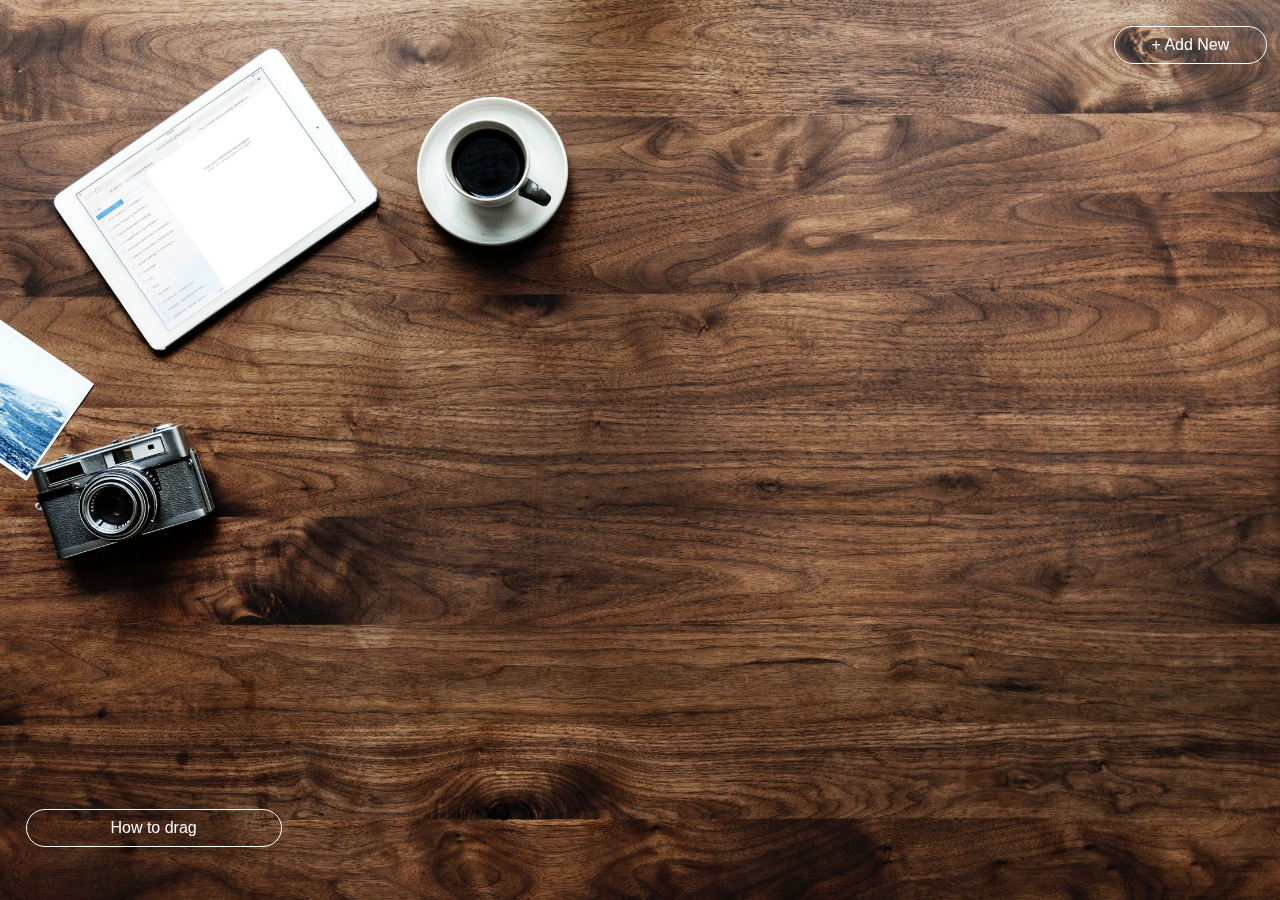
<file: Draggable cards/index.html>
<!DOCTYPE html>
<html>

<head>
    <meta charset="utf-8">
    <meta name="viewport" content="width=device-width, initial-scale=1.0">
    <meta name="description" content="">
    <meta name="author" content="">

    <title>Note pad</title>

    <!-- Bootstrap & Snippet plugin core CSS -->
    <link rel="stylesheet" href="https://maxcdn.bootstrapcdn.com/bootstrap/4.4.1/css/bootstrap.min.css">

    <!-- Custom styles for this template -->
    <script src="https://ajax.googleapis.com/ajax/libs/jquery/3.4.1/jquery.min.js"></script>

    <link rel="stylesheet" type="text/css" href="assets/styles.css" />

    <link href='https://fonts.googleapis.com/css?family=Montserrat' rel='stylesheet'>
    <link href='https://fonts.googleapis.com/css?family=Assistant' rel='stylesheet'>

    <script src="assets/script.js"></script>

</head>

<body>

    <div class="canvas">
        <div class="addNewCardBtn" onclick="displayAddNewForm()" id="addNewBtn">
            + Add New
        </div>
        
        <div class="howToDragBtn" onclick="displayHowToIns()">
            How to drag
        </div>
        
        <div class="instructionCard">
            First click the card you want to move and then click again and drag to where ever you want!
        </div>

        <form class="addNewForm">
            <input placeholder="Enter card title" class="titleInput" required />
            <textarea rows="5" placeholder="Enter content here" class="contentInput" required></textarea>

            <Button class="saveButton" type="submit" onclick="saveCard()">SAVE</Button>
        </form>


    </div>





</body>

</html>
</file>
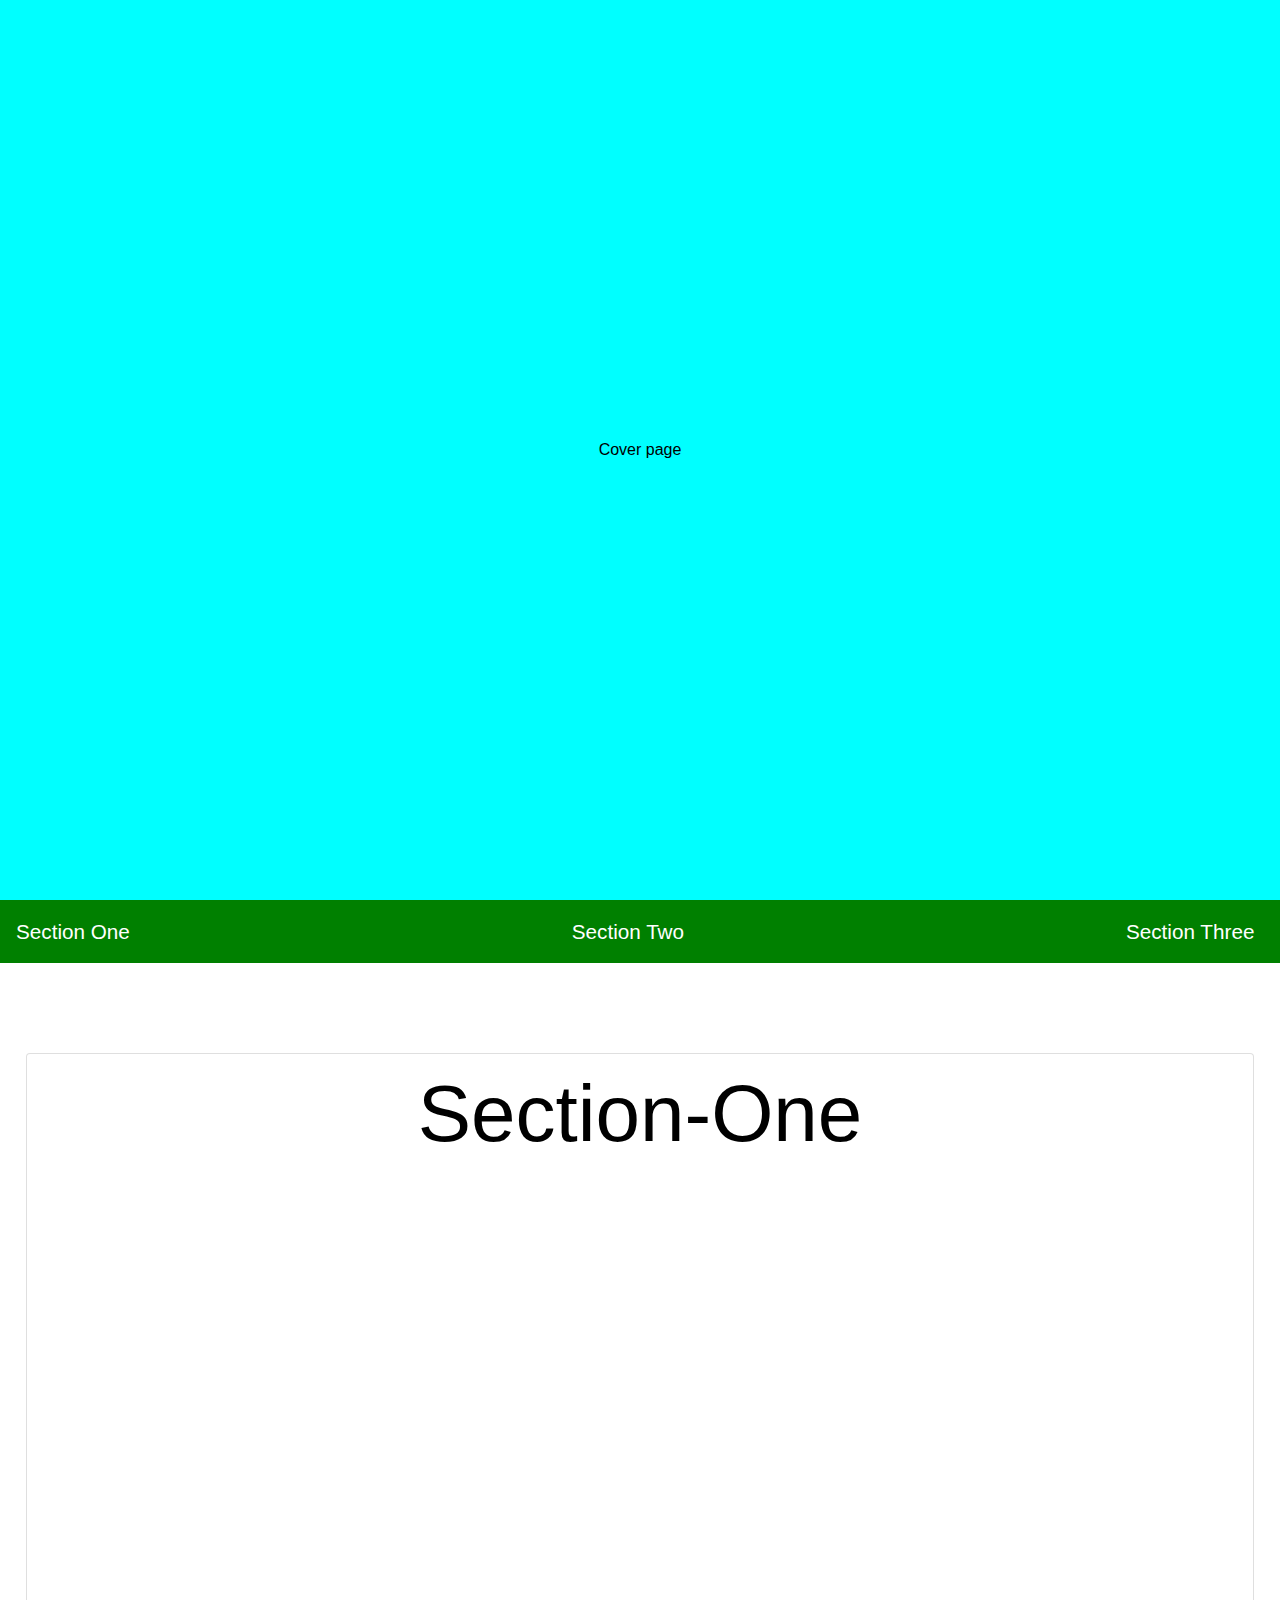
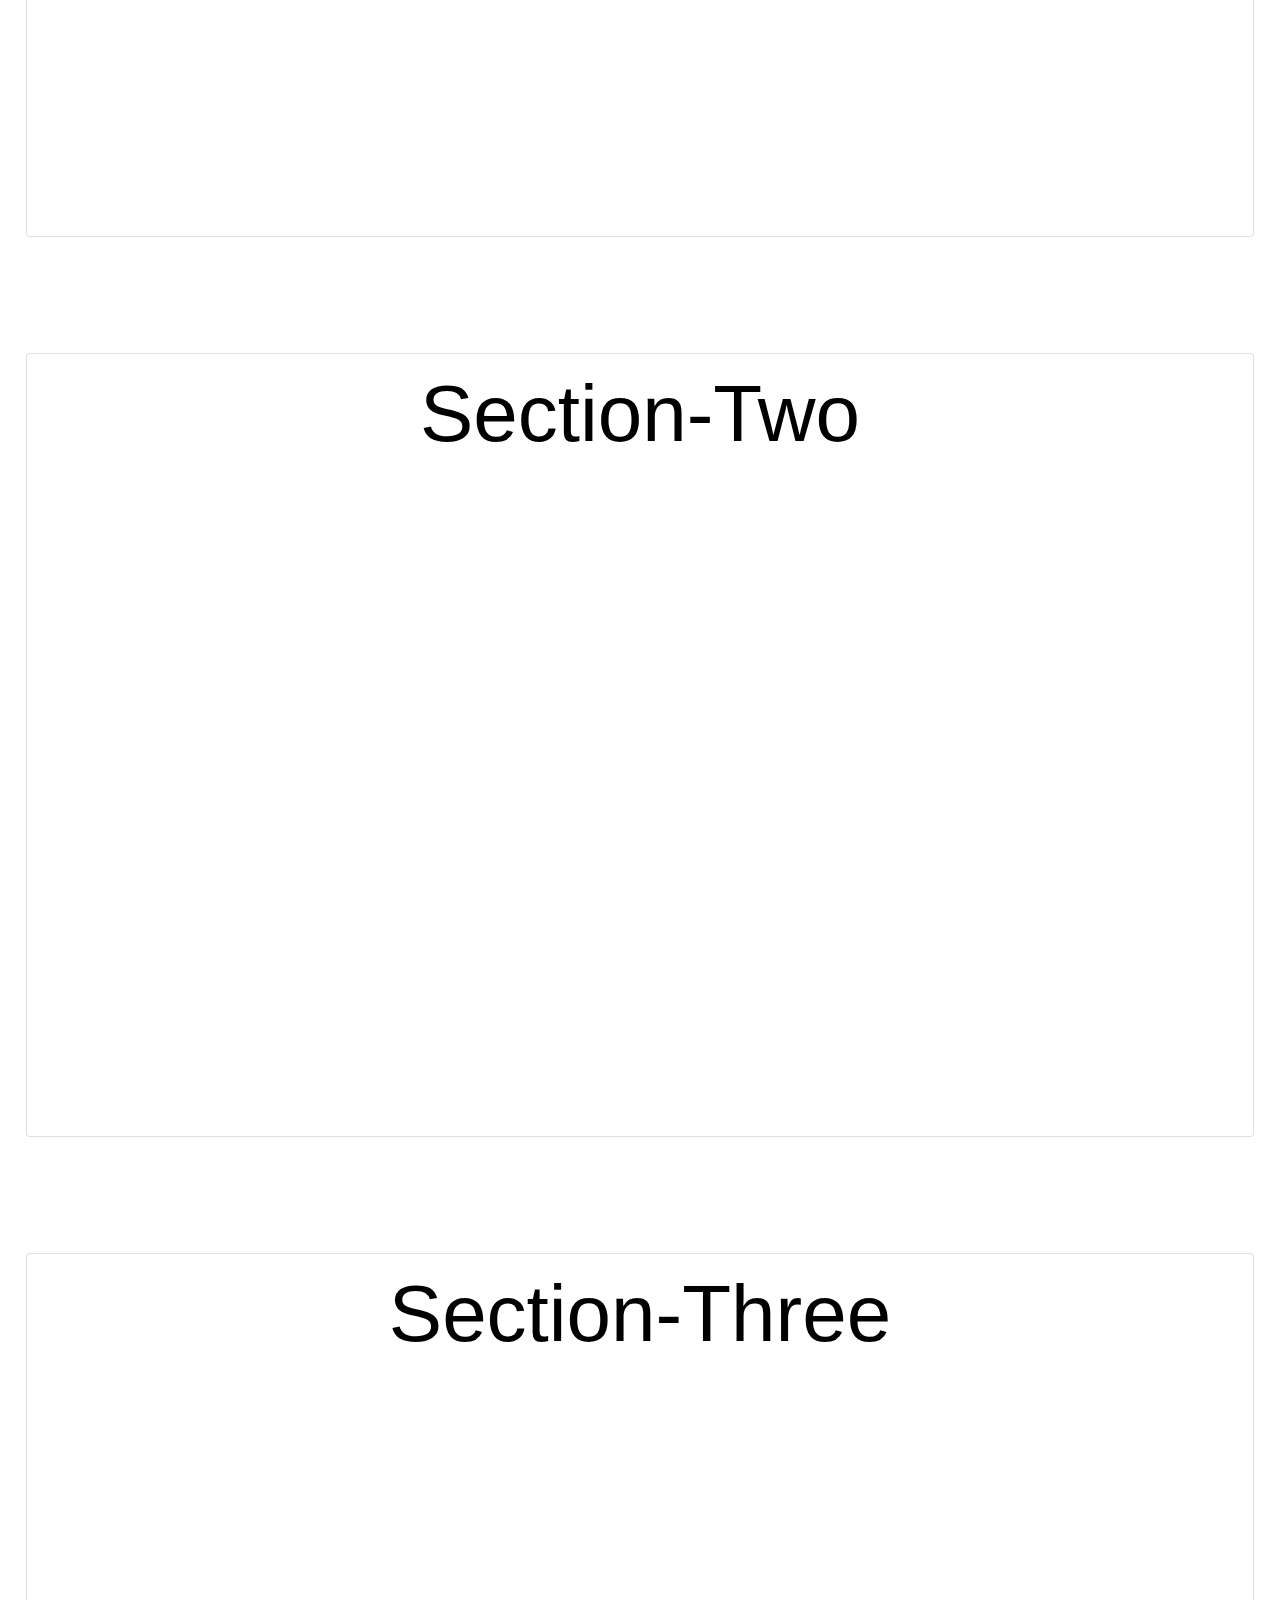
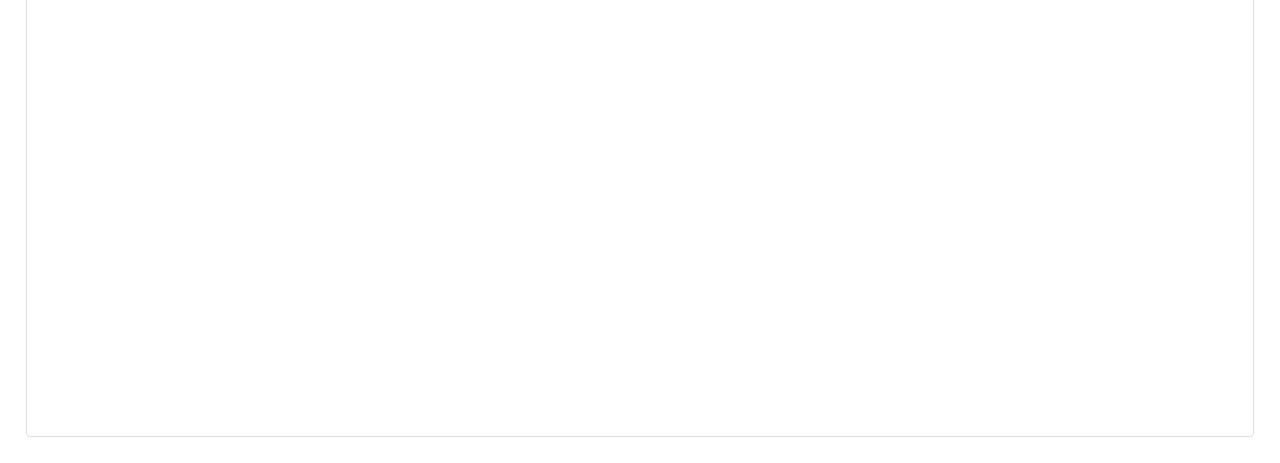
<file: Sticky Top Nav Bar/index.html>
<!DOCTYPE html>
<html>

<head>
    <meta charset="utf-8">
    <meta name="viewport" content="width=device-width, initial-scale=1.0">
    <meta name="description" content="">
    <meta name="author" content="">

    <title>Sticky Nav Bar Responsive</title>

    <!-- Bootstrap & Snippet plugin core CSS -->
    <link rel="stylesheet" href="https://maxcdn.bootstrapcdn.com/bootstrap/4.4.1/css/bootstrap.min.css">

    <!-- Custom styles for this template -->
    <script src="https://ajax.googleapis.com/ajax/libs/jquery/3.4.1/jquery.min.js"></script>

    <link rel="stylesheet" type="text/css" href="assets/styles.css" />

</head>

<body>
    <div class="cover-page">
        <div class="cover-content">Cover page</div>
    </div>

    <div class="navbar">

        <!--        <div class="navbar-title-holder">-->
        <div class="navbar-title">
            Section One
        </div>
        <div class="navbar-title">
            Section Two
        </div>
        <div class="navbar-title">
            Section Three
        </div>
        <!--        </div>-->

        <div class="toggleNavIconHolder" onclick="toggleMenuClickEvent()">
            <img class="toggleMenuIcon" src="assets/menu.png">
        </div>

        <div class="sideNavBar">
<!--
            items will be added by script
-->
        </div>
    </div>

    <div class="section">
        <div class="section-content card">Section-One</div>
    </div>

    <div class="section">
        <div class="section-content card">Section-Two</div>
    </div>

    <div class="section">
        <div class="section-content card">Section-Three</div>
    </div>

    <script src="assets/ways.js"></script>


</body>

</html>
</file>
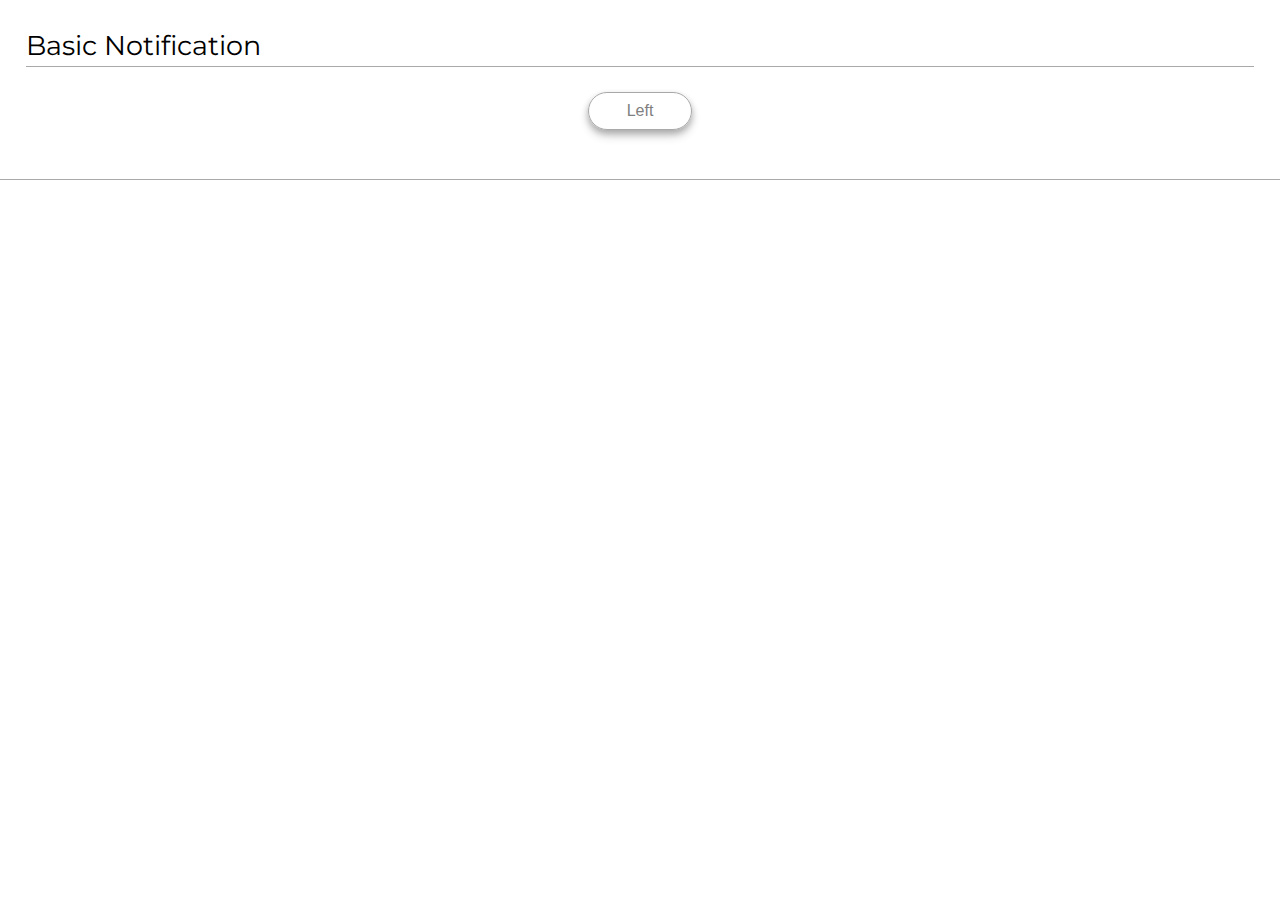
<file: Notification/notify.html>
<!DOCTYPE html>
<html>

<head>
    <meta charset="utf-8">
    <meta name="viewport" content="width=device-width, initial-scale=1.0">
    <meta name="description" content="">
    <meta name="author" content="">

    <title>Notification</title>

    <!-- Bootstrap & Snippet plugin core CSS -->
    <link rel="stylesheet" href="https://maxcdn.bootstrapcdn.com/bootstrap/4.4.1/css/bootstrap.min.css">

    <!-- Custom styles for this template -->
    <script src="https://ajax.googleapis.com/ajax/libs/jquery/3.4.1/jquery.min.js"></script>

    <link rel="stylesheet" type="text/css" href="assets/styles.css" />

    <link href='https://fonts.googleapis.com/css?family=Montserrat' rel='stylesheet'>
    <link href='https://fonts.googleapis.com/css?family=Assistant' rel='stylesheet'>

    

</head>

<body>
    <div class="content">
        <div class="section">
            <div class="section-header">
                Basic Notification
            </div>
            <div class="row buttonsHolder">
                <button class="launchButton" id="leftLaunch">Left</button>
            </div>
        </div>
    </div>
    

    
    <script src="assets/script.js"></script>
</body>

</html>
</file>
<file: Draggable cards/assets/styles.css>
html {
    overflow: hidden;
}

body {
    overflow: hidden;
}

/*change place holder colors*/
::placeholder { /* Chrome, Firefox, Opera, Safari 10.1+ */
  color: white;
  opacity: 1; /* Firefox */
}

:-ms-input-placeholder { /* Internet Explorer 10-11 */
  color: white;
}

::-ms-input-placeholder { /* Microsoft Edge */
  color: white;
}
/*change place holder colors*/

.canvas {
    height: 100vh;
    width: 100vw;
    position: fixed;
    background-image: url("images/tableBack.jpg");
    background-attachment: fixed;
    background-position: center;
    background-repeat: no-repeat;
    background-size: cover;
}

.howToDragBtn {
    border: 1.5px solid white;
    border-radius: 20px;
    padding: 0.5% 0.7% 0.5% 0.7%;
    color: white;
    width: 20%;
    float: left;
    text-align: center;
    margin: 2% 1% 0% 2%;
    cursor: pointer;
    position: absolute;
    top: 87vh;
}

.instructionCard{
    width: 35%;
    font-size: 13px;
    background-color: transparent;
    border: 1.5px solid white;
    color: white;
    font-family: "Montserrat";
    padding: 1%;
    position: absolute;
    top: 77%;
    right: 100vw;
    margin: 0% 1% 0% 2%;
    transition: right 1s ease-in;
}

/*note card */
.noteCard {
    position: absolute;
    z-index: 9;
    background-color: white;
    border: 1px solid #d3d3d3;
    text-align: center;
    min-height: 10vh;
    min-width: 17vw;
    box-shadow: 0 4px 8px 0 rgba(0, 0, 0, 0.2), 0 6px 20px 0 rgba(0, 0, 0, 0.19);
    cursor: pointer;
    border-radius: 5px;
}

.noteCardHeader {
    background-color: whitesmoke;
    border-bottom: 1px solid lightgray;
    border-top-left-radius: 5px;
    border-top-right-radius: 5px;
    padding: 2%;
}

.noteCardBody {
    padding: 2%;
    font-family: "Assistant";
    text-align: justify;
}

/*note card*/

/*add new card*/
.addNewCardBtn {
    border: 1.5px solid white;
    border-radius: 20px;
    padding: 0.5% 0.7% 0.5% 0.7%;
    color: white;
    width: 12vw;
    float: right;
    text-align: center;
    margin: 2% 1% 0% 0%;
    cursor: pointer;
}

.addNewCardBtn:hover {
    -webkit-animation: shadeButtonAnim 1s ease-in;
    /* Safari 4.0 - 8.0 */
    animation: shadeButtonAnim 1s ease-in;
}

/* Safari 4.0 - 8.0 */
@-webkit-keyframes shadeButtonAnim {
    0% {
        background-color: whitesmoke;
    }

    100% {
        background-color: transparent;
    }
}

/* Standard syntax */
@keyframes shadeButtonAnim {
    0% {
        background-color: whitesmoke;
    }

    100% {
        background-color: transparent;
    }
}

.addNewForm {
    float: right;
    width: 26vw;
    height: 50vh;
    background-color: transparent;
    box-shadow: 0 4px 8px 0 rgba(0, 0, 0, 0.2), 0 6px 20px 0 rgba(0, 0, 0, 0.19);
    padding: 0.5%;
    transition: display 1s ease-out;
    border: 1.5px solid white;
    -webkit-text-align: center;
    display: -webkit-flex;
    display: flex;
    -webkit-flex-wrap: wrap;
    flex-wrap: wrap;
    -webkit-align-content: center;
    align-content: center;
    position: absolute;
    left: 100vw;
    top: 15vh;
    transition: left 0.7s ease-out;
}

.titleInput {
    width: 100%;
    height: 13%;
    margin-bottom: 1.5%;
    border-radius: 5px;
    padding-left: 3%;
    background-color: transparent;
    color: white;
    border: 1px solid white;
}



.titleInput:focus {
    outline: none;
}

.contentInput {
    width: 100%;
    height: 70%;
    padding: 2%;
    border-radius: 8px;
    background-color: transparent;
    color: white;
    border: 1px solid white;
}

.contentInput:focus {
    outline: none;
}

.saveButton {
    background-color: transparent;
    padding: 0.8% 2% 0.8% 2%;
    color: white;
    cursor: pointer;
    box-shadow: 0 4px 8px 0 rgba(0, 0, 0, 0.2), 0 6px 20px 0 rgba(0, 0, 0, 0.19);
    width: 100%;
    margin: 2% auto 2.2% auto;
    text-align: center;
/*    background-image: linear-gradient(to right, darkblue, blue);*/
}
</file>
<file: Sticky Top Nav Bar/assets/styles.css>
html{
    overflow-x:hidden;
}

body{
    overflow-x: hidden;
}

/*cover styles*/
.cover-page {
    height: 100vh;
    width: 100vw;
    display: -webkit-flex;
    display: flex;
    -webkit-flex-wrap: wrap;
    flex-wrap: wrap;
    -webkit-align-content: center;
    align-content: center;
    background-color: aqua;
}

.cover-content{
     text-align: center;
    width: 100vw;
    background-color:
        transparent;
    color: black;
}
/*cover styles*/

.navbar{
	height: 7vh;
	width: 108vw;
	padding-right: 10vw;
	background-color: green;
	z-index:3;
}

.navbar-title{
	color:white;
	cursor: pointer;
	text-align:center;
	display: -webkit-flex;
    display: flex;
    -webkit-flex-wrap: wrap;
    flex-wrap: wrap;
    -webkit-align-content: center;
    align-content: center;
	transition: border-bottom 0.3s ease-out;
    font-size: 2.3vh;
}

.navbar-title-holder{
    display: flex;
    flex-direction: row;
    width: 100vw;
}


.navbar-fixed{
	position: fixed;
	top:1%;
}

.navbar-title:hover,
.navbar-title-active
{
	border-bottom:2px solid yellow;
}

.toggleNavIconHolder {
    cursor: pointer;
    -webkit-text-align: center;
    display: -webkit-flex;
    display: flex;
    -webkit-flex-wrap: wrap;
    flex-wrap: wrap;
    -webkit-align-content: center;
    align-content: center;
    position: relative;
    transition: left 0.9s ease-out;
    text-align: right;
    width: 100%;
}

.sideNavBar{
    height: 100vh;
    width: 40%;
    background-color: green;
    z-index: 4;
    position: absolute;
    transition: right 0.3s ease-out;
    right: 100%;
    top: 30%;
    padding-top: 4%;
}

.sideNavBar-active{ 
    right: 60%;
}

.sideNav-item{
    color: white;
    font-size: 2.3vh;
    padding: 3%;
    cursor: pointer;
    border-bottom: 1px solid lightgray;
}

.sideNav-item:hover{
    color: white;
}


/*sections styles*/
.section{
    height: 100vh;
    width: 100vw;
    display: -webkit-flex;
    display: flex;
    -webkit-flex-wrap: wrap;
    flex-wrap: wrap;
    -webkit-align-content: center;
    align-content: center;
	padding:7% 2% 2% 2%;
}

.section-content{
    width: 100vw;
	height: 100%;
    text-align: center;
    color: black;
    font-size: 5em;
}
</file>
<file: Notification/assets/styles.css>
/*main styles*/
html {
    overflow-x: hidden;
}

body {
    overflow-x: hidden;
}

.content {
    height: 100vh;
    width: 100vw;
    background-color: white;

}

.section {
    height: 20%;
    padding: 2%;
    border-bottom: 1px solid darkgray;
}

.section-header {
    color: black;
    font-family: "Montserrat";
    font-size: 3vh;
    border-bottom: 1px solid darkgray;
}

/*main styles*/

.buttonsHolder {
    padding-top: 2%;
}

/* button styles*/
.launchButton {
    background-color: transparent;
    padding: 0.5% 3% 0.5% 3%;
    color: gray;
    cursor: pointer;
    box-shadow: 0 3px 6px 0 rgba(0, 0, 0, 0.2), 0 6px 10px 0 rgba(0, 0, 0, 0.19);
    margin: auto;
    text-align: center;
    border-radius: 20px;
    border: 1.5px solid darkgray;
    /*    background-image: linear-gradient(to right, darkblue, blue);*/
}

.launchButton:hover {
    background-color: whitesmoke;
}

/*button styles*/

/*notification styles*/
.notification {
    font-family: "Assistant";
    color: white;
    padding: 1.3%;
    box-shadow: 0 3px 6px 0 rgba(0, 0, 0, 0.2), 0 6px 10px 0 rgba(0, 0, 0, 0.19);
    width: 20%;
    position: absolute;
    transition: right 1s ease-out;
    margin: 2vw;
    z-index: 7;
    
}

/*animation key frames for right to left*/
/* Safari 4.0 - 8.0 */
@-webkit-keyframes rightToLeft {
    0% {
        right: -30vw;
    }

    
    25%{
        right: 0vw;
    }


    50% {
        right: 0vw;
    }

    
    75%{
        right: -30vw;
    }


    100% {
        right: -40vw;
    }
}

/* Standard syntax */
@keyframes rightToLeft {
    0% {
        right: -30vw;
    }

    
    25%{
        right: 0vw;
    }


    50% {
        right: 0vw;
    }

    
    75%{
        right: -30vw;
    }


    100% {
        right: -40vw;
    }
}
/*animation key frames for right to left*/

/*animation key frames for left to right*/
@-webkit-keyframes leftToRight{
    0% {
        right: 120vw;
    }

    
    25%{
        right: 75vw;
    }


    50% {
        right: 75vw;
    }

    
    75%{
        right: 120vw;
    }


    100% {
        right: 130vw;
    }
}

/* Standard syntax */
@keyframes leftToRight {
    0% {
        right: 120vw;
    }

    
    25%{
        right: 75vw;
    }


    50% {
        right: 75vw;
    }

    
    75%{
        right: 120vw;
    }


    100% {
        right: 130vw;
    }
}

/*animation key frames for left to right*/

/*styles for position*/
.noti-top-left {
    top: 15%;
    right: 130vw;
}

.noti-top-right {
    top: 15%;
    right: -40vw;
}

.noti-center-left {
    top: 40%;
    right: 130vw;
}

.noti-center-right {
    top: 40%;
    right: -40vw;
}

.noti-bottom-left {
    top: 80%;
    right: 130vw;
}

.noti-bottom-right {
    top: 80%;
    right: -40vw;
/*
    -webkit-animation: rightToLeft 4s ease-out;
     Safari 4.0 - 8.0 
    animation: rightToLeft 4s ease-out;
*/
/*
    animation-name: rightToLeft;
    animation-timing-function: ease-out;
    animation-duration: 4s;
*/
}

/*styles for position*/

/*notification styles*/
</file>
